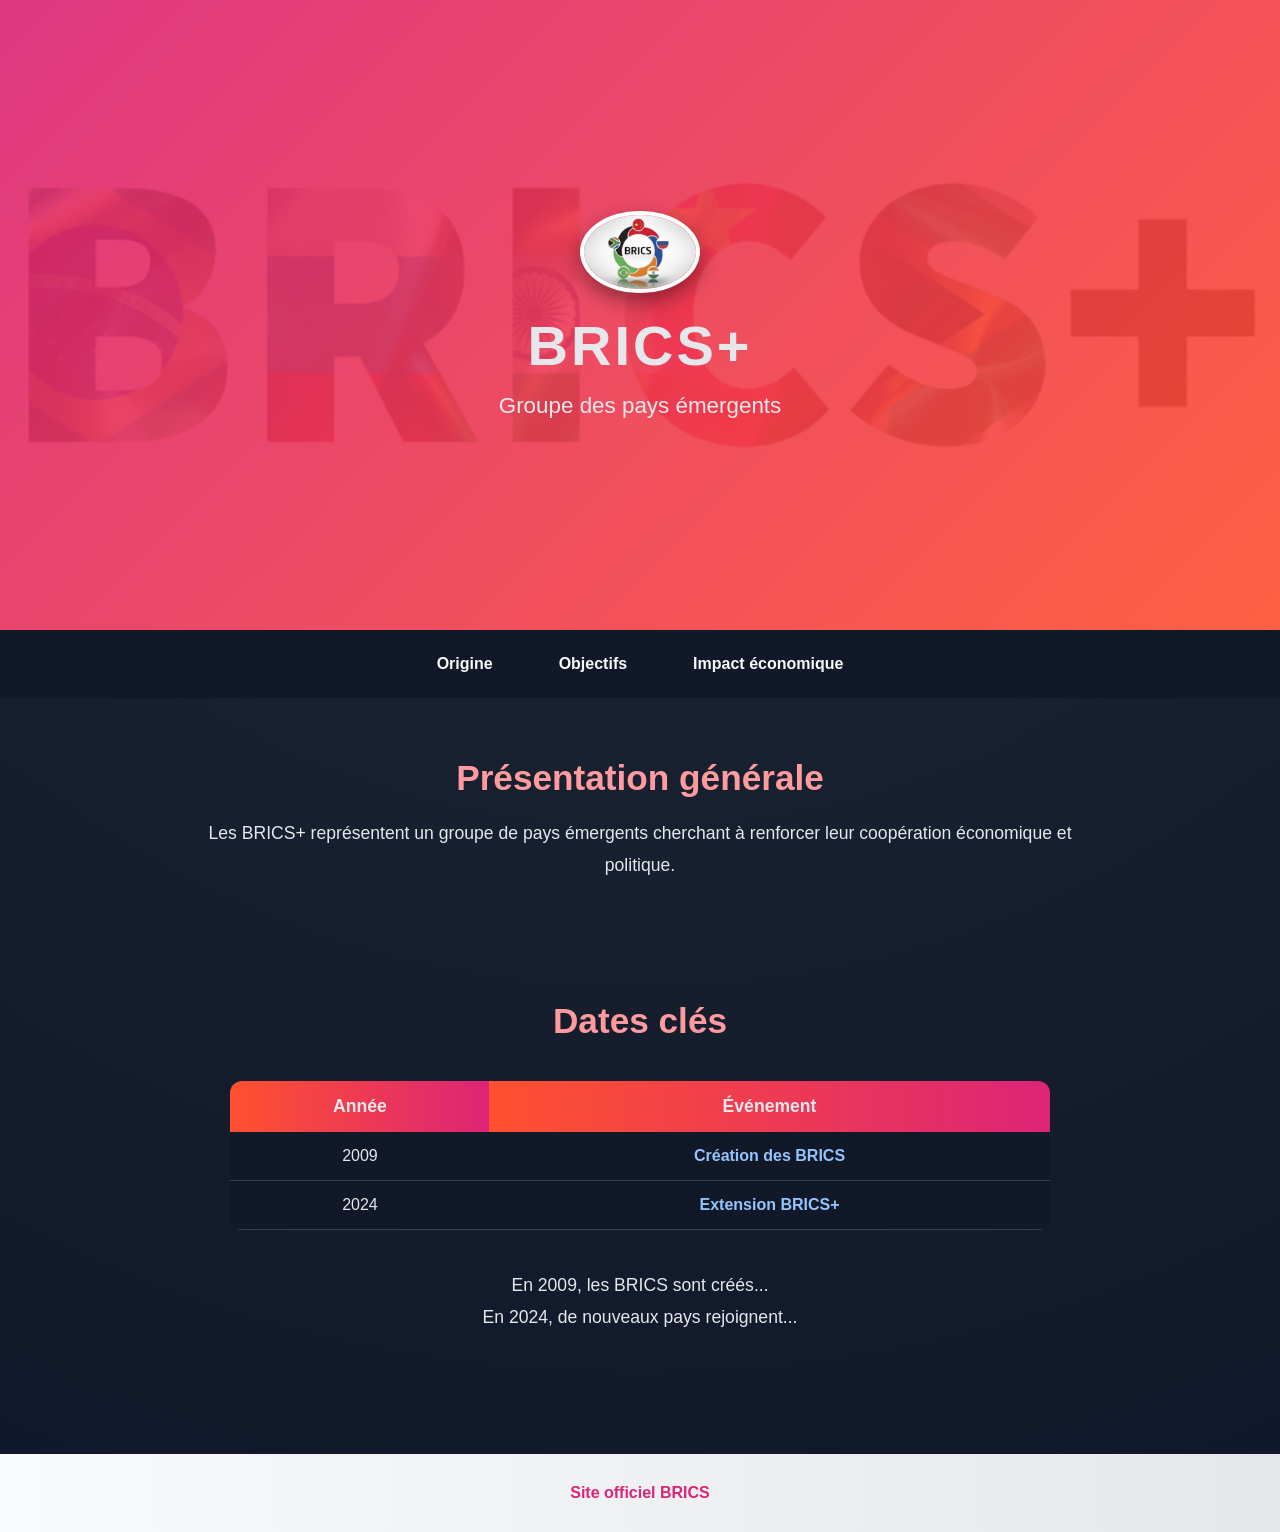
<file: index.html>
<!DOCTYPE html>
<html lang="fr">
<head>
    <meta charset="UTF-8">
    <title>BRICS+</title>
    <link rel="stylesheet" href="index.css">
</head>
<body>

<header>
    <img src="BRICS.webp" alt="BRICS+" class="header-img">
    <h1>BRICS+</h1>
    <p>Groupe des pays émergents</p>
</header>

<nav>
    <a href="origine.html">Origine</a>
    <a href="objectifs.html">Objectifs</a>
    <a href="impact.html">Impact économique</a>
</nav>

<section>
    <h2>Présentation générale</h2>
    <p>
        Les BRICS+ représentent un groupe de pays émergents cherchant
        à renforcer leur coopération économique et politique.
    </p>
</section>

<section>
    <h2>Dates clés</h2>
    <table>
        <tr>
            <th>Année</th>
            <th>Événement</th>
        </tr>
        <tr>
            <td>2009</td>
            <td><a href="#p1">Création des BRICS</a></td>
        </tr>
        <tr>
            <td>2024</td>
            <td><a href="#p2">Extension BRICS+</a></td>
        </tr>
    </table>

    <p id="p1">En 2009, les BRICS sont créés...</p>
    <p id="p2">En 2024, de nouveaux pays rejoignent...</p>
</section>

<footer>
    <a href="https://www.brics2024.ru/">Site officiel BRICS</a>
</footer>

</body>
</html>
</file>
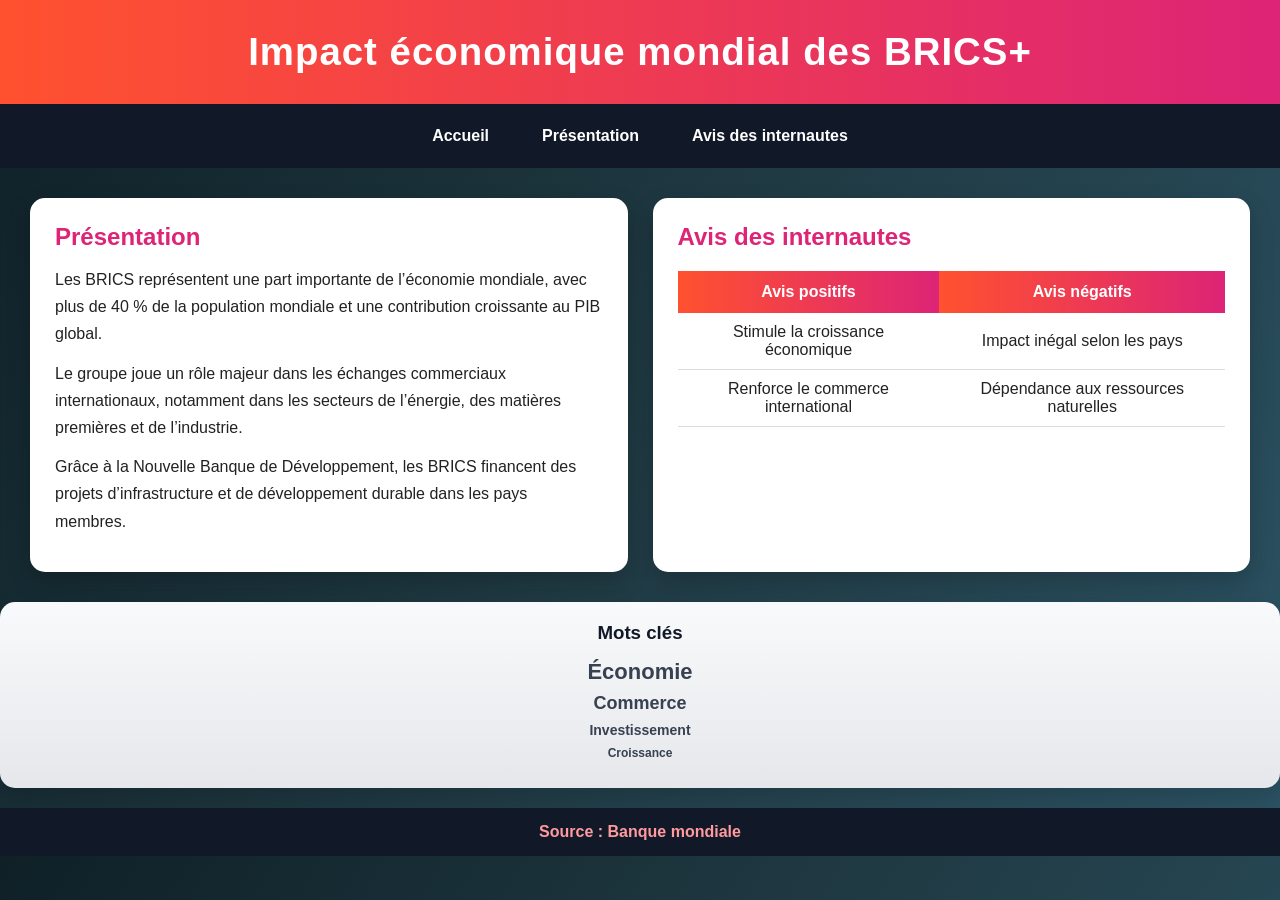
<file: impact.html>
<!DOCTYPE html>
<html lang="fr">
<head>
    <meta charset="UTF-8">
    <title>Impact économique des BRICS+</title>
    <link rel="stylesheet" href="pages.css">
</head>
<body>

<header>
    <h1>Impact économique mondial des BRICS+</h1>
</header>

<nav>
    <a href="index.html">Accueil</a>
    <a href="#presentation">Présentation</a>
    <a href="#avis">Avis des internautes</a>
</nav>

<main>
    <section id="presentation">
        <h2>Présentation</h2>
        <p>
            Les BRICS représentent une part importante de l’économie
            mondiale, avec plus de 40 % de la population mondiale
            et une contribution croissante au PIB global.
        </p>
        <p>
            Le groupe joue un rôle majeur dans les échanges
            commerciaux internationaux, notamment dans les
            secteurs de l’énergie, des matières premières
            et de l’industrie.
        </p>
        <p>
            Grâce à la Nouvelle Banque de Développement, les BRICS
            financent des projets d’infrastructure et de
            développement durable dans les pays membres.
        </p>
    </section>

    <section id="avis">
        <h2>Avis des internautes</h2>
        <table>
            <tr>
                <th>Avis positifs</th>
                <th>Avis négatifs</th>
            </tr>
            <tr>
                <td>Stimule la croissance économique</td>
                <td>Impact inégal selon les pays</td>
            </tr>
            <tr>
                <td>Renforce le commerce international</td>
                <td>Dépendance aux ressources naturelles</td>
            </tr>
        </table>
    </section>
</main>

<aside>
    <h3>Mots clés</h3>
    <p style="font-size:22px;">Économie</p>
    <p style="font-size:18px;">Commerce</p>
    <p style="font-size:14px;">Investissement</p>
    <p style="font-size:12px;">Croissance</p>
</aside>

<footer>
    <a href="https://www.worldbank.org/">Source : Banque mondiale</a>
</footer>

</body>
</html>
</file>
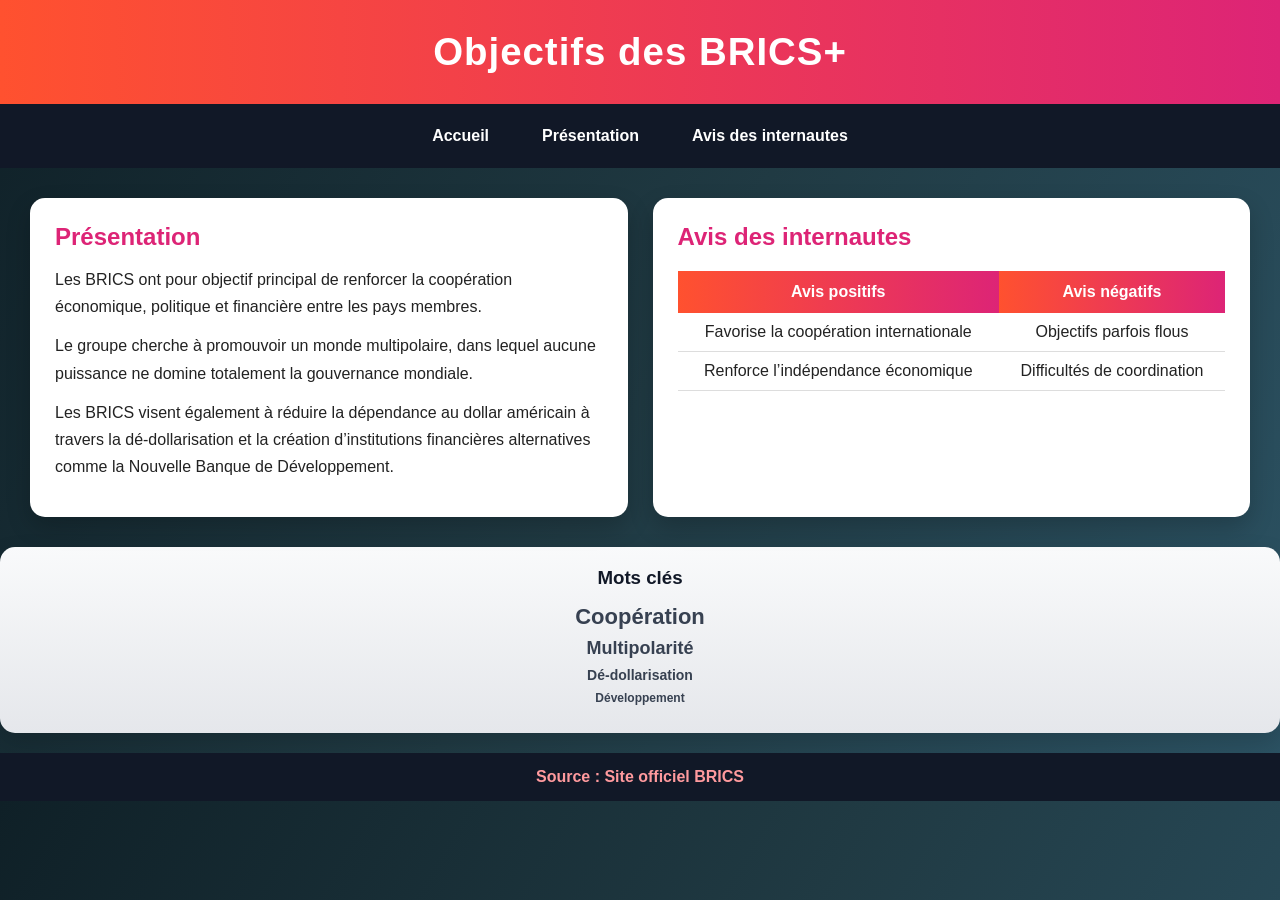
<file: objectifs.html>
<!DOCTYPE html>
<html lang="fr">
<head>
    <meta charset="UTF-8">
    <title>Objectifs des BRICS+</title>
    <link rel="stylesheet" href="pages.css">
</head>
<body>

<header>
    <h1>Objectifs des BRICS+</h1>
</header>

<nav>
    <a href="index.html">Accueil</a>
    <a href="#presentation">Présentation</a>
    <a href="#avis">Avis des internautes</a>
</nav>

<main>
    <section id="presentation">
        <h2>Présentation</h2>
        <p>
            Les BRICS ont pour objectif principal de renforcer la
            coopération économique, politique et financière entre
            les pays membres.
        </p>
        <p>
            Le groupe cherche à promouvoir un monde multipolaire,
            dans lequel aucune puissance ne domine totalement
            la gouvernance mondiale.
        </p>
        <p>
            Les BRICS visent également à réduire la dépendance
            au dollar américain à travers la dé-dollarisation
            et la création d’institutions financières alternatives
            comme la Nouvelle Banque de Développement.
        </p>
    </section>

    <section id="avis">
        <h2>Avis des internautes</h2>
        <table>
            <tr>
                <th>Avis positifs</th>
                <th>Avis négatifs</th>
            </tr>
            <tr>
                <td>Favorise la coopération internationale</td>
                <td>Objectifs parfois flous</td>
            </tr>
            <tr>
                <td>Renforce l’indépendance économique</td>
                <td>Difficultés de coordination</td>
            </tr>
        </table>
    </section>
</main>

<aside>
    <h3>Mots clés</h3>
    <p style="font-size:22px;">Coopération</p>
    <p style="font-size:18px;">Multipolarité</p>
    <p style="font-size:14px;">Dé-dollarisation</p>
    <p style="font-size:12px;">Développement</p>
</aside>

<footer>
    <a href="https://www.brics2024.ru/">Source : Site officiel BRICS</a>
</footer>

</body>
</html>
</file>
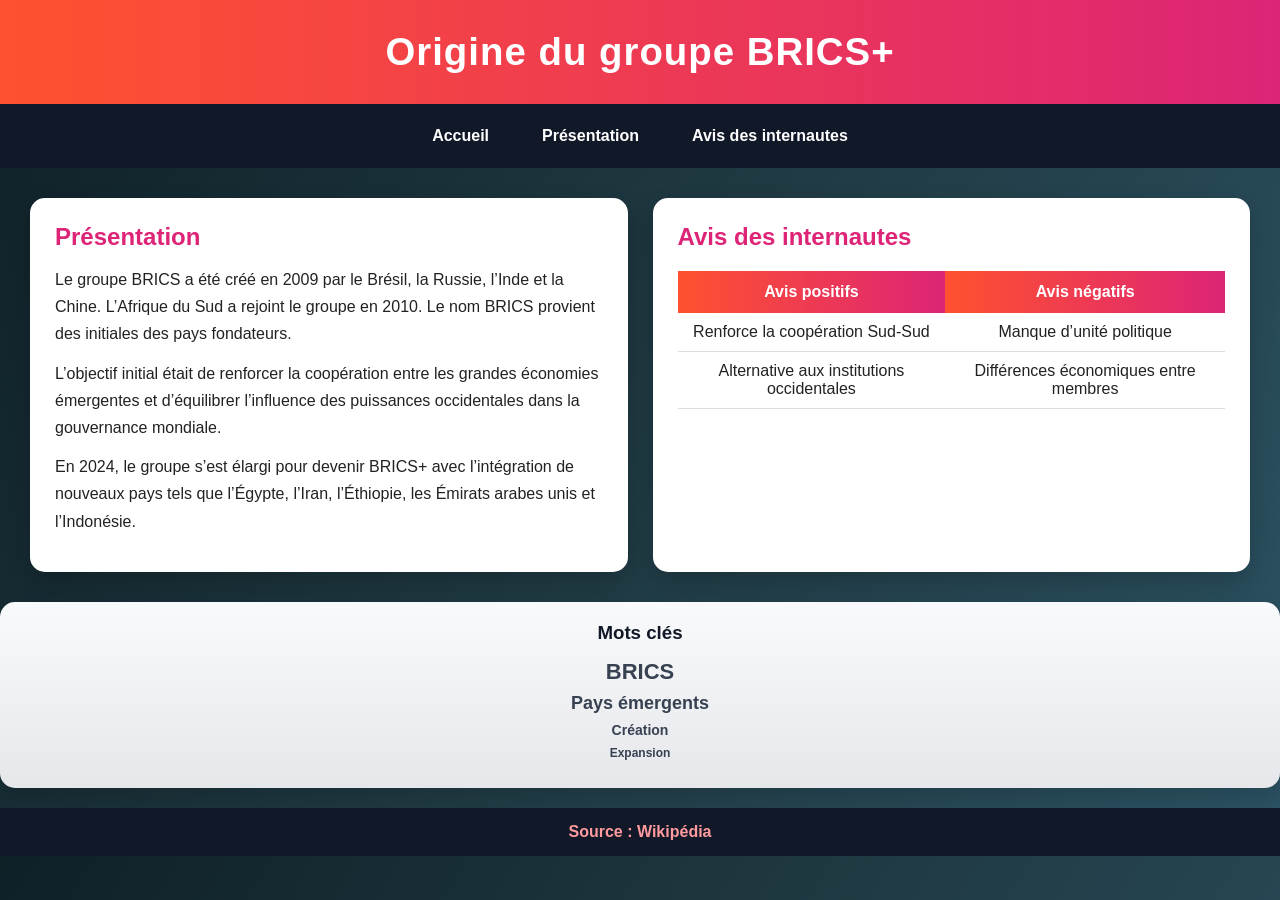
<file: origine.html>
<!DOCTYPE html>
<html lang="fr">
<head>
    <meta charset="UTF-8">
    <title>Origine des BRICS+</title>
    <link rel="stylesheet" href="pages.css">
</head>
<body>

<header>
    <h1>Origine du groupe BRICS+</h1>
</header>

<nav>
    <a href="index.html">Accueil</a>
    <a href="#presentation">Présentation</a>
    <a href="#avis">Avis des internautes</a>
</nav>

<main>
    <section id="presentation">
        <h2>Présentation</h2>
        <p>
            Le groupe BRICS a été créé en 2009 par le Brésil, la Russie,
            l’Inde et la Chine. L’Afrique du Sud a rejoint le groupe en 2010.
            Le nom BRICS provient des initiales des pays fondateurs.
        </p>
        <p>
            L’objectif initial était de renforcer la coopération entre
            les grandes économies émergentes et d’équilibrer l’influence
            des puissances occidentales dans la gouvernance mondiale.
        </p>
        <p>
            En 2024, le groupe s’est élargi pour devenir BRICS+ avec
            l’intégration de nouveaux pays tels que l’Égypte,
            l’Iran, l’Éthiopie, les Émirats arabes unis et l’Indonésie.
        </p>
    </section>

    <section id="avis">
        <h2>Avis des internautes</h2>
        <table>
            <tr>
                <th>Avis positifs</th>
                <th>Avis négatifs</th>
            </tr>
            <tr>
                <td>Renforce la coopération Sud-Sud</td>
                <td>Manque d’unité politique</td>
            </tr>
            <tr>
                <td>Alternative aux institutions occidentales</td>
                <td>Différences économiques entre membres</td>
            </tr>
        </table>
    </section>
</main>

<aside>
    <h3>Mots clés</h3>
    <p style="font-size:22px;">BRICS</p>
    <p style="font-size:18px;">Pays émergents</p>
    <p style="font-size:14px;">Création</p>
    <p style="font-size:12px;">Expansion</p>
</aside>

<footer>
    <a href="https://fr.wikipedia.org/wiki/BRICS">Source : Wikipédia</a>
</footer>

</body>
</html>
</file>
<file: index.css>
* {
    margin: 0;
    padding: 0;
    box-sizing: border-box; 
}

body {
    font-family: "Segoe UI", sans-serif;
    background: radial-gradient(circle at top, #1f2933, #0f172a);
    color: #e5e7eb;
}

header {
    min-height: 70vh;
    display: flex;
    flex-direction: column;
    justify-content: center;
    align-items: center;
    text-align: center;
    padding: 40px;
    background: linear-gradient(
        135deg,
        rgba(221,36,118,0.9),
        rgba(255,81,47,0.9)
    ),
    url("BRICS91.jpg") center / cover no-repeat;
}

header h1 {
    font-size: 3.5rem;
    letter-spacing: 3px;
    margin-bottom: 15px;
    animation: slideDown 1.2s ease;
}

header p {
    font-size: 1.4rem;
    max-width: 700px;
    animation: fadeIn 2s ease;
}
.header-img {
    width: 120px;
    height: auto;
    margin-bottom: 20px;
    border-radius: 50%;
    border: 4px solid white;
    box-shadow: 0 8px 20px rgba(0,0,0,0.4);
}


nav {
    display: flex;
    justify-content: center;
    gap: 30px;
    background-color: rgba(17,24,39,0.9);
    padding: 15px;
    position: sticky;
    top: 0;
    z-index: 10;
}

nav a {
    color: #f9fafb;
    text-decoration: none;
    font-weight: bold;
    padding: 10px 18px;
    border-radius: 25px;
    transition: all 0.3s ease;
}

nav a:hover {
    background: linear-gradient(90deg, #ff512f, #dd2476);
    transform: translateY(-3px);
}


section {
    padding: 60px 10%;
    animation: fadeInUp 1.2s ease;
}

section h2 {
    font-size: 2.2rem;
    color: #ff9a9e;
    margin-bottom: 20px;
    text-align: center;
}

section p {
    font-size: 1.1rem;
    line-height: 1.8;
    text-align: center;
    max-width: 900px;
    margin: auto;
}

table {
    margin: 40px auto;
    width: 80%;
    border-collapse: collapse;
    background-color: #111827;
    border-radius: 12px;
    overflow: hidden;
}

th {
    background: linear-gradient(90deg, #ff512f, #dd2476);
    padding: 15px;
    font-size: 1.1rem;
}

td {
    padding: 15px;
    text-align: center;
    border-bottom: 1px solid #374151;
}

td a {
    color: #93c5fd;
    text-decoration: none;
    font-weight: bold;
}

td a:hover {
    color: #f472b6;
}

footer {
    background: linear-gradient(90deg, #f9fafb, #e5e7eb);
    color: #111827;
    text-align: center;
    padding: 30px;
    margin-top: 60px;
}

footer a {
    color: #dd2476;
    text-decoration: none;
    font-weight: bold;
}

footer a:hover {
    text-decoration: underline;
}


@keyframes slideDown {
    from {
        opacity: 0;
        transform: translateY(-40px);
    }
    to {
        opacity: 1;
        transform: translateY(0);
    }
}

@keyframes fadeIn {
    from { opacity: 0; }
    to { opacity: 1; }
}

@keyframes fadeInUp {
    from {
        opacity: 0;
        transform: translateY(40px);
    }
    to {
        opacity: 1;
        transform: translateY(0);
    }
}


@media (max-width: 900px) {
    header h1 {
        font-size: 2.5rem;
    }

    section {
        padding: 40px 6%;
    }

    table {
        width: 100%;
    }

    nav {
        flex-wrap: wrap;
    }
}
</file>
<file: pages.css>
* {
    box-sizing: border-box;
    margin: 0;
    padding: 0;
}

body {
    font-family: "Segoe UI", Tahoma, sans-serif;
    background: linear-gradient(120deg, #0f2027, #203a43, #2c5364);
    color: #222;
}

header {
    background: linear-gradient(90deg, #ff512f, #dd2476);
    color: white;
    padding: 30px;
    text-align: center;
    letter-spacing: 1px;
}

header h1 {
    font-size: 2.4rem;
}

nav {
    display: flex;
    justify-content: center;
    gap: 25px;
    background-color: #111827;
    padding: 15px;
}

nav a {
    color: white;
    text-decoration: none;
    font-weight: bold;
    padding: 8px 14px;
    border-radius: 20px;
    transition: all 0.3s ease;
}

nav a:hover {
    background-color: #ff512f;
    transform: scale(1.1);
}

main {
    display: flex;
    gap: 25px;
    padding: 30px;
}

section {
    flex: 3;
    background-color: white;
    padding: 25px;
    border-radius: 15px;
    box-shadow: 0 10px 25px rgba(0,0,0,0.2);
    animation: fadeIn 1s ease;
}

section h2 {
    color: #dd2476;
    margin-bottom: 15px;
}

section p {
    line-height: 1.7;
    margin-bottom: 12px;
}

table {
    width: 100%;
    border-collapse: collapse;
    margin-top: 20px;
}

th {
    background: linear-gradient(90deg, #ff512f, #dd2476);
    color: white;
    padding: 12px;
}

td {
    padding: 10px;
    text-align: center;
    border-bottom: 1px solid #ddd;
}

tr:hover td {
    background-color: #fce7f3;
}

aside {
    flex: 1;
    background: linear-gradient(180deg, #f9fafb, #e5e7eb);
    padding: 20px;
    border-radius: 15px;
    box-shadow: 0 10px 25px rgba(0,0,0,0.15);
}

aside h3 {
    text-align: center;
    color: #111827;
    margin-bottom: 15px;
}

aside p {
    text-align: center;
    margin: 8px 0;
    font-weight: bold;
    color: #374151;
}

footer {
    background-color: #111827;
    text-align: center;
    padding: 15px;
    margin-top: 20px;
}

footer a {
    color: #ff9a9e;
    text-decoration: none;
    font-weight: bold;
}

footer a:hover {
    text-decoration: underline;
}

@keyframes fadeIn {
    from {
        opacity: 0;
        transform: translateY(20px);
    }
    to {
        opacity: 1;
        transform: translateY(0);
    }
}

@media (max-width: 900px) {
    main {
        flex-direction: column;
    }

    nav {
        flex-wrap: wrap;
    }
}
</file>
